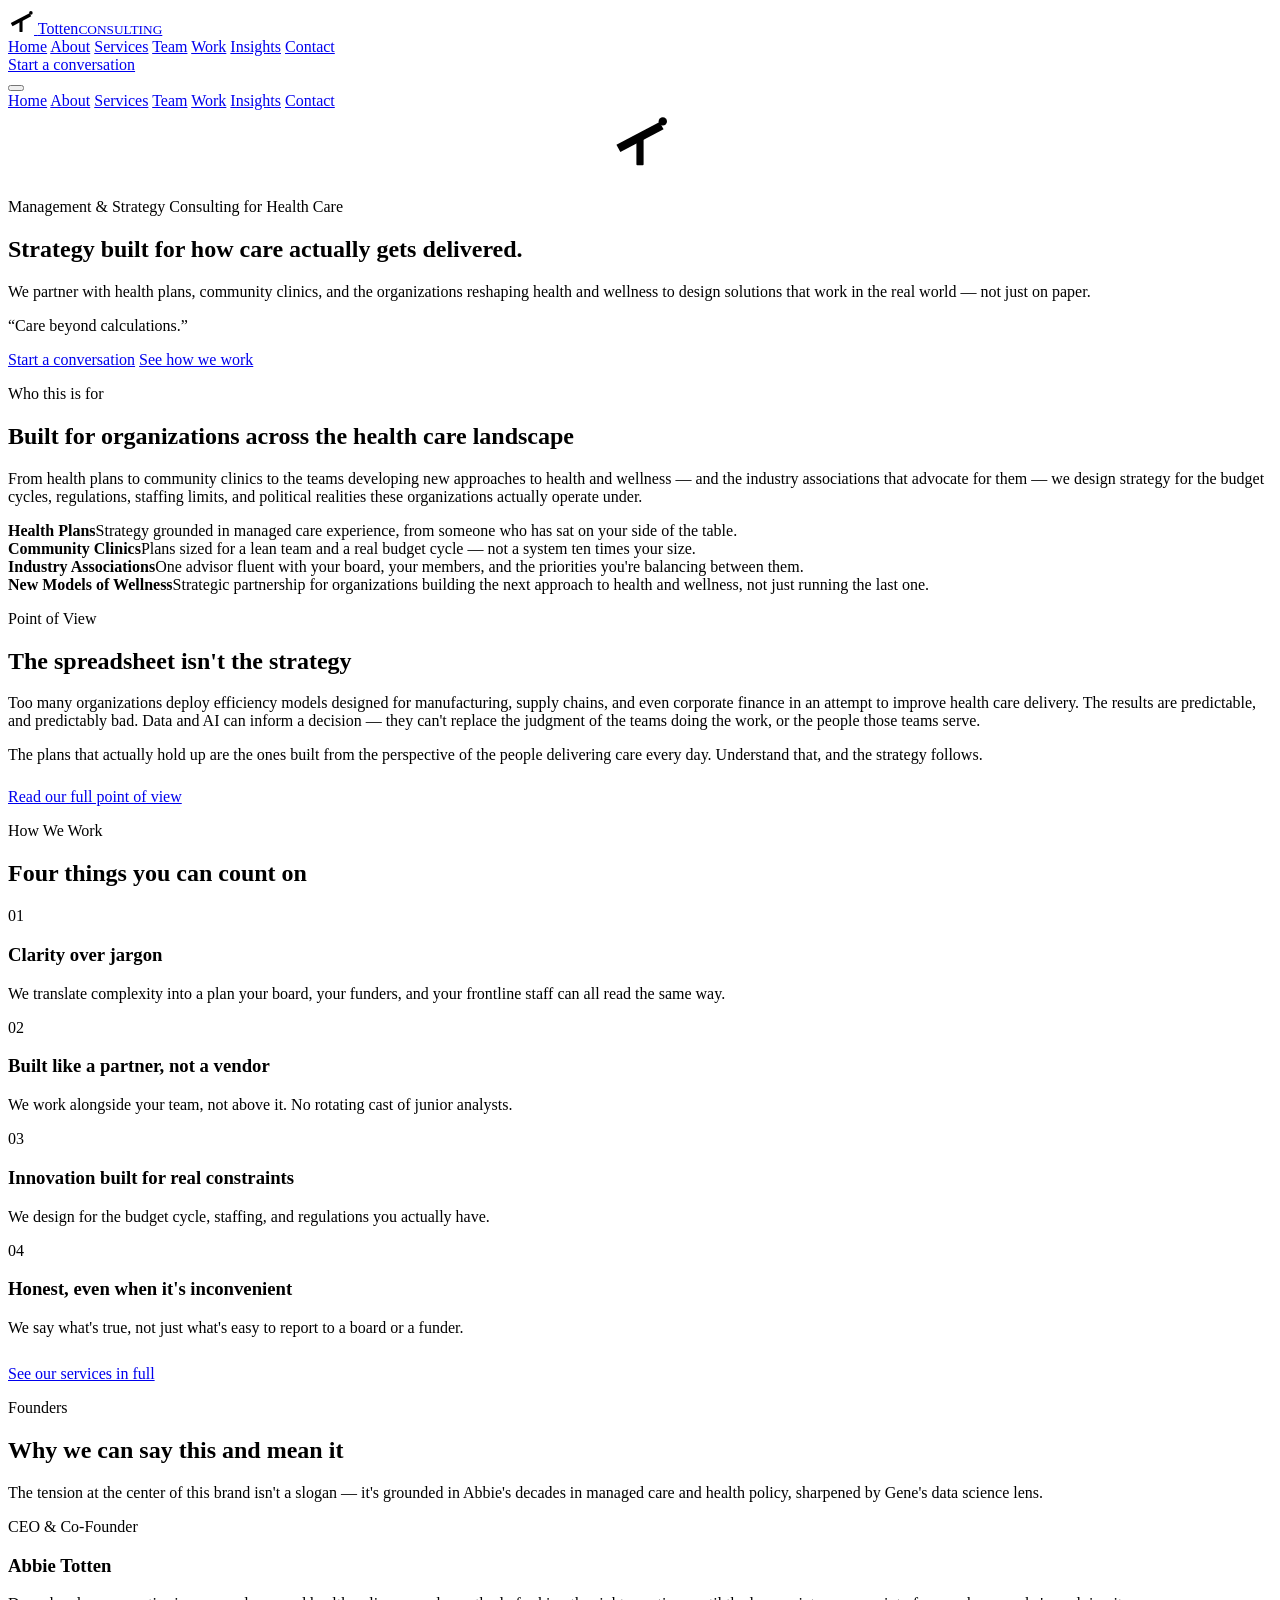
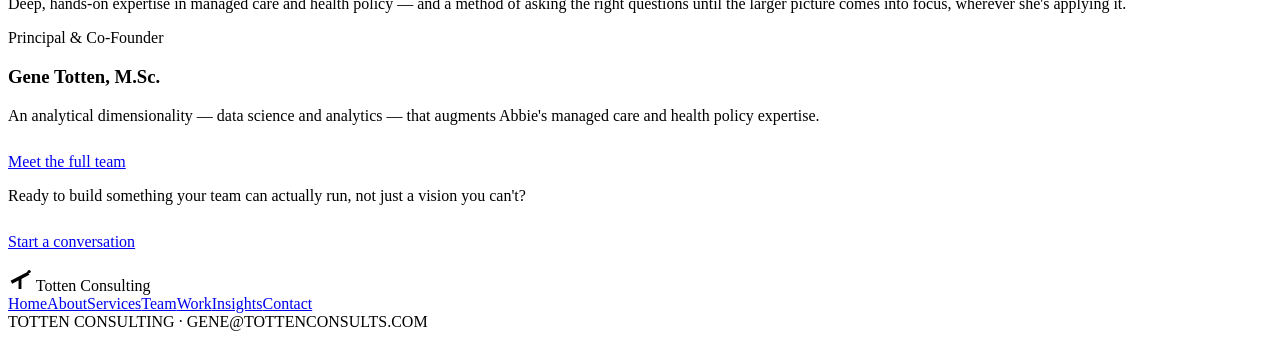
<file: index.html>
<!doctype html>
<html lang="en">
<head>
<meta charset="utf-8">
<meta name="viewport" content="width=device-width, initial-scale=1">
<title>Totten Consulting &mdash; Strategy Beyond the Spreadsheet</title>
<meta name="description" content="Management and strategy consulting for health plans, community clinics, and the organizations reshaping health and wellness.">
<link rel="preconnect" href="https://fonts.googleapis.com">
<link rel="preconnect" href="https://fonts.gstatic.com" crossorigin>
<link href="https://fonts.googleapis.com/css2?family=Newsreader:ital,opsz,wght@0,6..72,400;0,6..72,500;0,6..72,600;1,6..72,400;1,6..72,500&family=Public+Sans:wght@400;500;600;700&family=IBM+Plex+Mono:wght@400;500&display=swap" rel="stylesheet">
<link rel="stylesheet" href="assets/styles.css">
</head>
<body>

<div class="topbar">
  <div class="topbar-inner">
    <a class="brand-lockup" href="index.html">
      <svg class="mark" viewBox="0 0 100 100" style="width:26px;height:26px;">
      <polygon points="10.7,57.8 82.7,19.8 89.3,32.2 17.3,70.2" fill="var(--mark-stem)"/>
      <rect x="44" y="42" width="12" height="50" rx="1.5" fill="var(--mark-stem)"/>
      <circle cx="88" cy="19" r="7" fill="var(--mark-dot)"/>
    </svg>
      <span class="wordmark">Totten<small>CONSULTING</small></span>
    </a>
    <nav class="primary-nav-desktop">
      <a href="index.html" aria-current="page">Home</a>
      <a href="about.html">About</a>
      <a href="services.html">Services</a>
      <a href="team.html">Team</a>
      <a href="work.html">Work</a>
      <a href="insights/index.html">Insights</a>
      <a href="contact.html">Contact</a>
    </nav>
    <div class="nav-cta">
      <a class="btn btn-primary" href="contact.html">Start a conversation</a>
    </div>
    <button class="nav-toggle" id="navToggle" type="button" aria-label="Toggle menu" aria-expanded="false">
      <span></span>
    </button>
  </div>
</div>

<nav class="mobile-nav" id="primaryNav">
  <a href="index.html" aria-current="page">Home</a>
      <a href="about.html">About</a>
      <a href="services.html">Services</a>
      <a href="team.html">Team</a>
      <a href="work.html">Work</a>
      <a href="insights/index.html">Insights</a>
      <a href="contact.html">Contact</a>
</nav>

<main>

  <section class="hero centered">
    <div class="wrap">
      <div class="frame" style="width:60px; margin:0 auto 1.5rem;">
        <span class="fc tl"></span><span class="fc bl"></span><span class="fc br"></span><span class="fc tr"></span>
        <span class="fbreak"></span>
        <svg class="mark hero-mark" viewBox="0 0 100 100" style="width:60px;height:60px;">
      <polygon points="10.7,57.8 82.7,19.8 89.3,32.2 17.3,70.2" fill="var(--mark-stem)"/>
      <rect x="44" y="42" width="12" height="50" rx="1.5" fill="var(--mark-stem)"/>
      <circle cx="88" cy="19" r="7" fill="var(--mark-dot)"/>
    </svg>
      </div>
      <p class="eyebrow">Management &amp; Strategy Consulting for Health Care</p>
      <h1>Strategy built for how care actually gets delivered.</h1>
      <p class="dek">We partner with health plans, community clinics, and the organizations reshaping health and wellness to design solutions that work in the real world &mdash; not just on paper.</p>
      <p class="motto">&ldquo;Care beyond calculations.&rdquo;</p>
      <div class="hero-actions">
        <a class="btn btn-primary" href="contact.html">Start a conversation</a>
        <a class="btn btn-secondary" href="work.html">See how we work</a>
      </div>
    </div>
  </section>

  <section class="block">
    <div class="wrap">
      <p class="eyebrow">Who this is for</p>
      <h2>Built for organizations across the health care landscape</h2>
      <p class="lede">
        From health plans to community clinics to the teams developing new approaches to health
        and wellness &mdash; and the industry associations that advocate for them &mdash; we design
        strategy for the budget cycles, regulations, staffing limits, and political realities
        these organizations actually operate under.
      </p>
      <div class="value-row">
        <div class="value-cell"><b>Health Plans</b>Strategy grounded in managed care experience, from someone who has sat on your side of the table.</div>
        <div class="value-cell"><b>Community Clinics</b>Plans sized for a lean team and a real budget cycle &mdash; not a system ten times your size.</div>
        <div class="value-cell"><b>Industry Associations</b>One advisor fluent with your board, your members, and the priorities you're balancing between them.</div>
        <div class="value-cell"><b>New Models of Wellness</b>Strategic partnership for organizations building the next approach to health and wellness, not just running the last one.</div>
      </div>
    </div>
  </section>

  <section class="block">
    <div class="wrap">
      <p class="eyebrow">Point of View</p>
      <h2>The spreadsheet isn't the strategy</h2>
      <p class="lede">
        Too many organizations deploy efficiency models designed for manufacturing, supply chains,
        and even corporate finance in an attempt to improve health care delivery. The results are
        predictable, and predictably bad. Data and AI can inform a decision &mdash; they can't
        replace the judgment of the teams doing the work, or the people those teams serve.
      </p>
      <div class="pov">
        <p>
          The plans that actually hold up are the ones built from the perspective of the people
          delivering care every day. Understand that, and the strategy follows.
        </p>
      </div>
      <p style="margin-top:1.5rem;"><a class="btn btn-secondary" href="about.html#point-of-view">Read our full point of view</a></p>
    </div>
  </section>

  <section class="block">
    <div class="wrap">
      <p class="eyebrow">How We Work</p>
      <h2>Four things you can count on</h2>
      <div class="pillars">
        <div class="pillar">
          <div class="num">01</div>
          <h3>Clarity over jargon</h3>
          <p>We translate complexity into a plan your board, your funders, and your frontline staff can all read the same way.</p>
        </div>
        <div class="pillar">
          <div class="num">02</div>
          <h3>Built like a partner, not a vendor</h3>
          <p>We work alongside your team, not above it. No rotating cast of junior analysts.</p>
        </div>
        <div class="pillar">
          <div class="num">03</div>
          <h3>Innovation built for real constraints</h3>
          <p>We design for the budget cycle, staffing, and regulations you actually have.</p>
        </div>
        <div class="pillar">
          <div class="num">04</div>
          <h3>Honest, even when it's inconvenient</h3>
          <p>We say what's true, not just what's easy to report to a board or a funder.</p>
        </div>
      </div>
      <p style="margin-top:1.75rem;"><a class="btn btn-secondary" href="services.html">See our services in full</a></p>
    </div>
  </section>

  <section class="block">
    <div class="wrap">
      <p class="eyebrow">Founders</p>
      <h2>Why we can say this and mean it</h2>
      <p class="lede">The tension at the center of this brand isn't a slogan &mdash; it's grounded in Abbie's decades in managed care and health policy, sharpened by Gene's data science lens.</p>
      <div class="founders">
        <div class="founder-card">
          <div class="fn-role">CEO &amp; Co-Founder</div>
          <h3>Abbie Totten</h3>
          <p>Deep, hands-on expertise in managed care and health policy &mdash; and a method of asking the right questions until the larger picture comes into focus, wherever she's applying it.</p>
        </div>
        <div class="founder-card">
          <div class="fn-role">Principal &amp; Co-Founder</div>
          <h3>Gene Totten, M.Sc.</h3>
          <p>An analytical dimensionality &mdash; data science and analytics &mdash; that augments Abbie's managed care and health policy expertise.</p>
        </div>
      </div>
      <p style="margin-top:1.75rem;"><a class="btn btn-secondary" href="team.html">Meet the full team</a></p>
    </div>
  </section>

  <section class="block tight">
    <div class="wrap">
      <div class="positioning">
        <p>Ready to build something your team can actually run, not just a vision you can't?</p>
      </div>
      <p style="margin-top:1.75rem;"><a class="btn btn-primary" href="contact.html">Start a conversation</a></p>
    </div>
  </section>

</main>

<footer class="site-footer">
  <div class="footer-inner">
    <div class="footer-brand">
      <svg class="mark" viewBox="0 0 100 100" style="width:24px;height:24px;">
      <polygon points="10.7,57.8 82.7,19.8 89.3,32.2 17.3,70.2" fill="var(--mark-stem)"/>
      <rect x="44" y="42" width="12" height="50" rx="1.5" fill="var(--mark-stem)"/>
      <circle cx="88" cy="19" r="7" fill="var(--mark-dot)"/>
    </svg>
      <span class="wordmark">Totten Consulting</span>
    </div>
    <nav class="footer-nav">
      <a href="index.html">Home</a><a href="about.html">About</a><a href="services.html">Services</a><a href="team.html">Team</a><a href="work.html">Work</a><a href="insights/index.html">Insights</a><a href="contact.html">Contact</a>
    </nav>
  </div>
  <div class="footer-fine">TOTTEN CONSULTING &middot; GENE@TOTTENCONSULTS.COM</div>
</footer>

<script src="assets/script.js"></script>
</body>
</html>
</file>
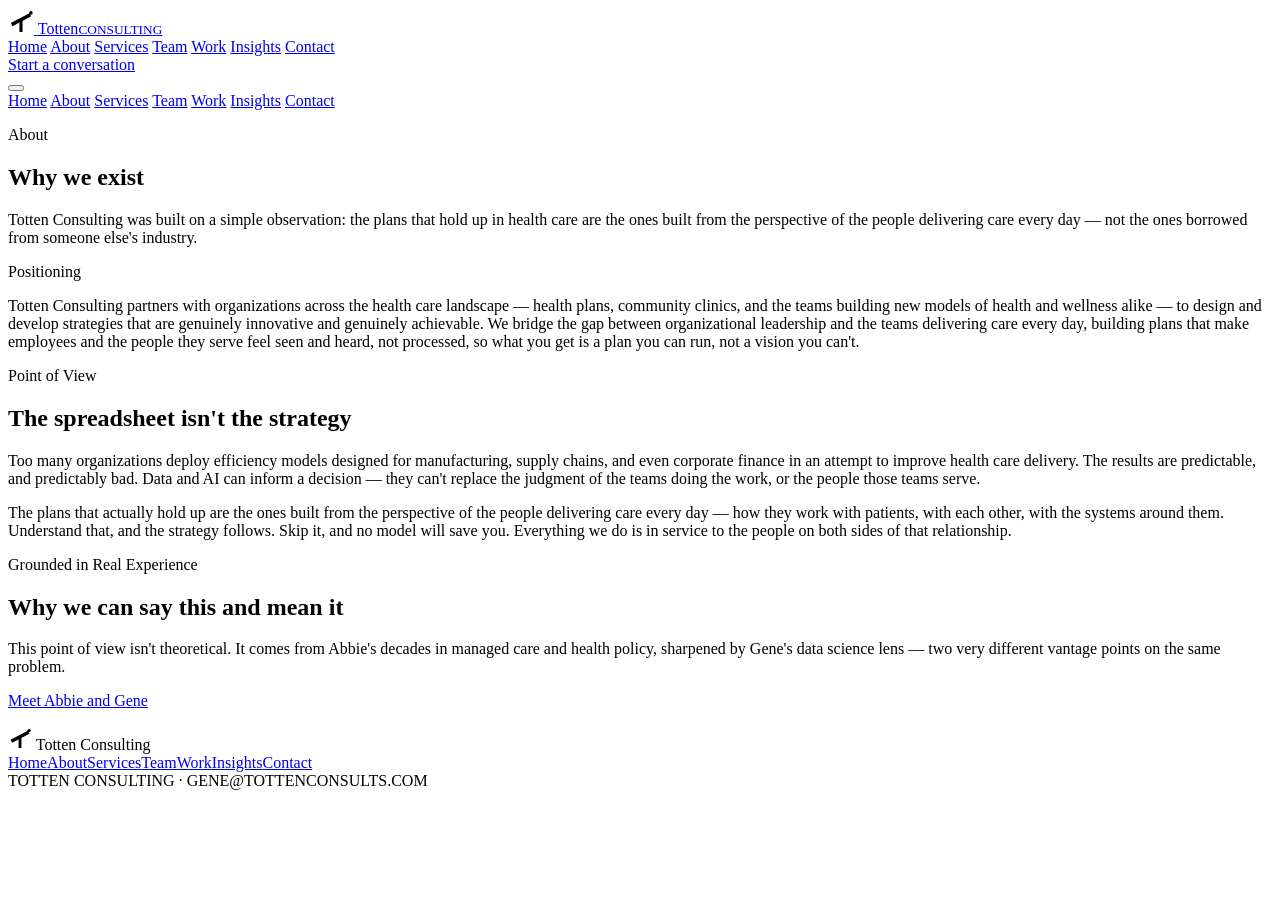
<file: about.html>
<!doctype html>
<html lang="en">
<head>
<meta charset="utf-8">
<meta name="viewport" content="width=device-width, initial-scale=1">
<title>About &mdash; Totten Consulting</title>
<meta name="description" content="Our positioning, point of view, and the experience behind it.">
<link rel="preconnect" href="https://fonts.googleapis.com">
<link rel="preconnect" href="https://fonts.gstatic.com" crossorigin>
<link href="https://fonts.googleapis.com/css2?family=Newsreader:ital,opsz,wght@0,6..72,400;0,6..72,500;0,6..72,600;1,6..72,400;1,6..72,500&family=Public+Sans:wght@400;500;600;700&family=IBM+Plex+Mono:wght@400;500&display=swap" rel="stylesheet">
<link rel="stylesheet" href="assets/styles.css">
</head>
<body>

<div class="topbar">
  <div class="topbar-inner">
    <a class="brand-lockup" href="index.html">
      <svg class="mark" viewBox="0 0 100 100" style="width:26px;height:26px;">
      <polygon points="10.7,57.8 82.7,19.8 89.3,32.2 17.3,70.2" fill="var(--mark-stem)"/>
      <rect x="44" y="42" width="12" height="50" rx="1.5" fill="var(--mark-stem)"/>
      <circle cx="88" cy="19" r="7" fill="var(--mark-dot)"/>
    </svg>
      <span class="wordmark">Totten<small>CONSULTING</small></span>
    </a>
    <nav class="primary-nav-desktop">
      <a href="index.html">Home</a>
      <a href="about.html" aria-current="page">About</a>
      <a href="services.html">Services</a>
      <a href="team.html">Team</a>
      <a href="work.html">Work</a>
      <a href="insights/index.html">Insights</a>
      <a href="contact.html">Contact</a>
    </nav>
    <div class="nav-cta">
      <a class="btn btn-primary" href="contact.html">Start a conversation</a>
    </div>
    <button class="nav-toggle" id="navToggle" type="button" aria-label="Toggle menu" aria-expanded="false">
      <span></span>
    </button>
  </div>
</div>

<nav class="mobile-nav" id="primaryNav">
  <a href="index.html">Home</a>
      <a href="about.html" aria-current="page">About</a>
      <a href="services.html">Services</a>
      <a href="team.html">Team</a>
      <a href="work.html">Work</a>
      <a href="insights/index.html">Insights</a>
      <a href="contact.html">Contact</a>
</nav>

<main>

  <section class="hero">
    <div class="wrap-narrow">
      <p class="eyebrow">About</p>
      <h1>Why we exist</h1>
      <p class="dek">Totten Consulting was built on a simple observation: the plans that hold up in health care are the ones built from the perspective of the people delivering care every day &mdash; not the ones borrowed from someone else's industry.</p>
    </div>
  </section>

  <section class="block">
    <div class="wrap-narrow">
      <p class="eyebrow">Positioning</p>
      <div class="positioning">
        <p>
          Totten Consulting partners with organizations across the health care landscape &mdash;
          health plans, community clinics, and the teams building new models of health and
          wellness alike &mdash; to design and develop strategies that are genuinely innovative and
          genuinely achievable. We bridge the gap between organizational leadership and the teams
          delivering care every day, building plans that make employees and the people they serve
          feel seen and heard, not processed, so what you get is a plan you can run, not a vision
          you can't.
        </p>
      </div>
    </div>
  </section>

  <section class="block" id="point-of-view">
    <div class="wrap-narrow">
      <p class="eyebrow">Point of View</p>
      <h2>The spreadsheet isn't the strategy</h2>
      <p class="lede">
        Too many organizations deploy efficiency models designed for manufacturing, supply chains,
        and even corporate finance in an attempt to improve health care delivery. The results are
        predictable, and predictably bad. Data and AI can inform a decision &mdash; they can't
        replace the judgment of the teams doing the work, or the people those teams serve.
      </p>
      <div class="pov">
        <p>
          The plans that actually hold up are the ones built from the perspective of the people
          delivering care every day &mdash; how they work with patients, with each other, with the
          systems around them. Understand that, and the strategy follows. Skip it, and no model
          will save you. Everything we do is in service to the people on both sides of that
          relationship.
        </p>
      </div>
    </div>
  </section>

  <section class="block">
    <div class="wrap-narrow">
      <p class="eyebrow">Grounded in Real Experience</p>
      <h2>Why we can say this and mean it</h2>
      <p class="lede">
        This point of view isn't theoretical. It comes from Abbie's decades in managed care and
        health policy, sharpened by Gene's data science lens &mdash; two very different vantage
        points on the same problem.
      </p>
      <p><a class="btn btn-secondary" href="team.html">Meet Abbie and Gene</a></p>
    </div>
  </section>

</main>

<footer class="site-footer">
  <div class="footer-inner">
    <div class="footer-brand">
      <svg class="mark" viewBox="0 0 100 100" style="width:24px;height:24px;">
      <polygon points="10.7,57.8 82.7,19.8 89.3,32.2 17.3,70.2" fill="var(--mark-stem)"/>
      <rect x="44" y="42" width="12" height="50" rx="1.5" fill="var(--mark-stem)"/>
      <circle cx="88" cy="19" r="7" fill="var(--mark-dot)"/>
    </svg>
      <span class="wordmark">Totten Consulting</span>
    </div>
    <nav class="footer-nav">
      <a href="index.html">Home</a><a href="about.html">About</a><a href="services.html">Services</a><a href="team.html">Team</a><a href="work.html">Work</a><a href="insights/index.html">Insights</a><a href="contact.html">Contact</a>
    </nav>
  </div>
  <div class="footer-fine">TOTTEN CONSULTING &middot; GENE@TOTTENCONSULTS.COM</div>
</footer>

<script src="assets/script.js"></script>
</body>
</html>
</file>
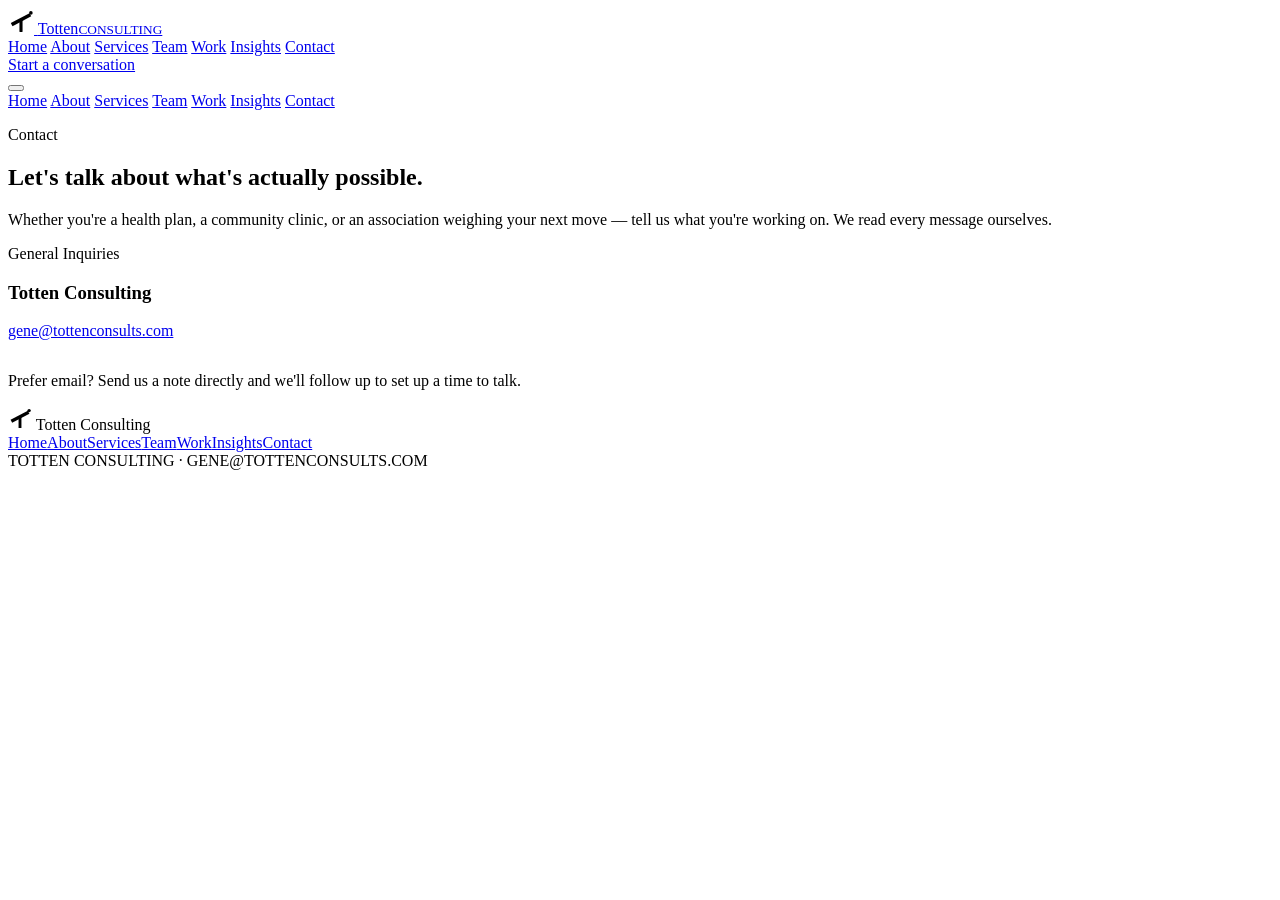
<file: contact.html>
<!doctype html>
<html lang="en">
<head>
<meta charset="utf-8">
<meta name="viewport" content="width=device-width, initial-scale=1">
<title>Contact &mdash; Totten Consulting</title>
<meta name="description" content="Get in touch with Totten Consulting.">
<link rel="preconnect" href="https://fonts.googleapis.com">
<link rel="preconnect" href="https://fonts.gstatic.com" crossorigin>
<link href="https://fonts.googleapis.com/css2?family=Newsreader:ital,opsz,wght@0,6..72,400;0,6..72,500;0,6..72,600;1,6..72,400;1,6..72,500&family=Public+Sans:wght@400;500;600;700&family=IBM+Plex+Mono:wght@400;500&display=swap" rel="stylesheet">
<link rel="stylesheet" href="assets/styles.css">
</head>
<body>

<div class="topbar">
  <div class="topbar-inner">
    <a class="brand-lockup" href="index.html">
      <svg class="mark" viewBox="0 0 100 100" style="width:26px;height:26px;">
      <polygon points="10.7,57.8 82.7,19.8 89.3,32.2 17.3,70.2" fill="var(--mark-stem)"/>
      <rect x="44" y="42" width="12" height="50" rx="1.5" fill="var(--mark-stem)"/>
      <circle cx="88" cy="19" r="7" fill="var(--mark-dot)"/>
    </svg>
      <span class="wordmark">Totten<small>CONSULTING</small></span>
    </a>
    <nav class="primary-nav-desktop">
      <a href="index.html">Home</a>
      <a href="about.html">About</a>
      <a href="services.html">Services</a>
      <a href="team.html">Team</a>
      <a href="work.html">Work</a>
      <a href="insights/index.html">Insights</a>
      <a href="contact.html" aria-current="page">Contact</a>
    </nav>
    <div class="nav-cta">
      <a class="btn btn-primary" href="contact.html">Start a conversation</a>
    </div>
    <button class="nav-toggle" id="navToggle" type="button" aria-label="Toggle menu" aria-expanded="false">
      <span></span>
    </button>
  </div>
</div>

<nav class="mobile-nav" id="primaryNav">
  <a href="index.html">Home</a>
      <a href="about.html">About</a>
      <a href="services.html">Services</a>
      <a href="team.html">Team</a>
      <a href="work.html">Work</a>
      <a href="insights/index.html">Insights</a>
      <a href="contact.html" aria-current="page">Contact</a>
</nav>

<main>

  <section class="hero">
    <div class="wrap-narrow">
      <p class="eyebrow">Contact</p>
      <h1>Let's talk about what's actually possible.</h1>
      <p class="dek">Whether you're a health plan, a community clinic, or an association weighing your next move &mdash; tell us what you're working on. We read every message ourselves.</p>
    </div>
  </section>

  <section class="block">
    <div class="wrap-narrow">
      <div class="contact-grid">
        <div class="contact-card">
          <div class="fn-role">General Inquiries</div>
          <h3>Totten Consulting</h3>
          <a class="email" href="mailto:gene@tottenconsults.com">gene@tottenconsults.com</a>
        </div>
      </div>
      <p class="lede" style="margin-top:2rem;">Prefer email? Send us a note directly and we'll follow up to set up a time to talk.</p>
    </div>
  </section>

</main>

<footer class="site-footer">
  <div class="footer-inner">
    <div class="footer-brand">
      <svg class="mark" viewBox="0 0 100 100" style="width:24px;height:24px;">
      <polygon points="10.7,57.8 82.7,19.8 89.3,32.2 17.3,70.2" fill="var(--mark-stem)"/>
      <rect x="44" y="42" width="12" height="50" rx="1.5" fill="var(--mark-stem)"/>
      <circle cx="88" cy="19" r="7" fill="var(--mark-dot)"/>
    </svg>
      <span class="wordmark">Totten Consulting</span>
    </div>
    <nav class="footer-nav">
      <a href="index.html">Home</a><a href="about.html">About</a><a href="services.html">Services</a><a href="team.html">Team</a><a href="work.html">Work</a><a href="insights/index.html">Insights</a><a href="contact.html">Contact</a>
    </nav>
  </div>
  <div class="footer-fine">TOTTEN CONSULTING &middot; GENE@TOTTENCONSULTS.COM</div>
</footer>

<script src="assets/script.js"></script>
</body>
</html>
</file>
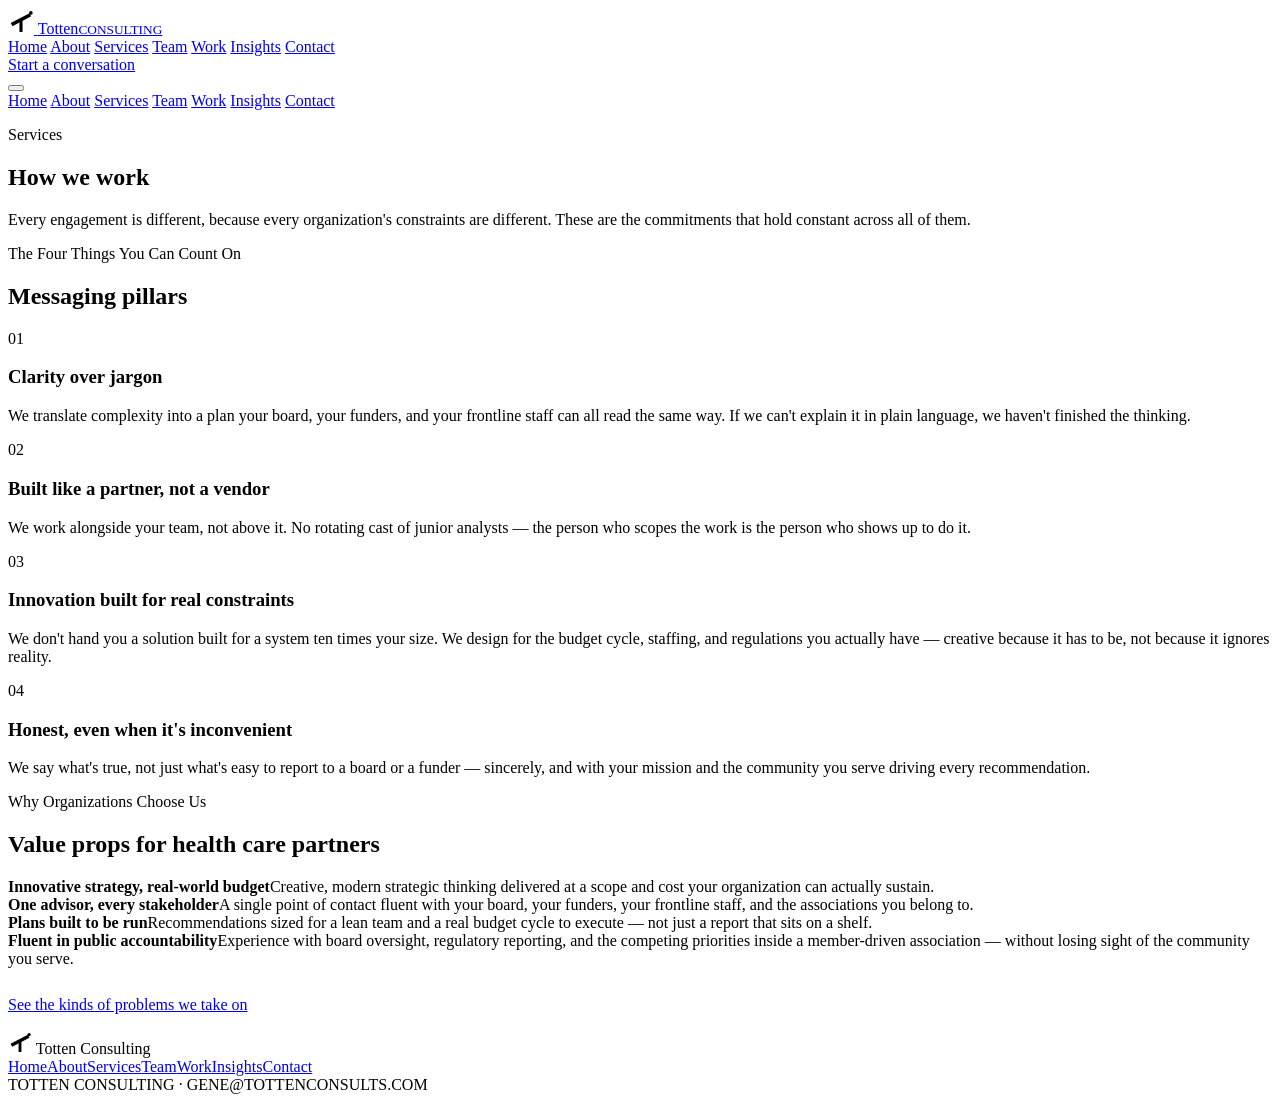
<file: services.html>
<!doctype html>
<html lang="en">
<head>
<meta charset="utf-8">
<meta name="viewport" content="width=device-width, initial-scale=1">
<title>Services &mdash; Totten Consulting</title>
<meta name="description" content="What you can count on from Totten Consulting, and why organizations choose us.">
<link rel="preconnect" href="https://fonts.googleapis.com">
<link rel="preconnect" href="https://fonts.gstatic.com" crossorigin>
<link href="https://fonts.googleapis.com/css2?family=Newsreader:ital,opsz,wght@0,6..72,400;0,6..72,500;0,6..72,600;1,6..72,400;1,6..72,500&family=Public+Sans:wght@400;500;600;700&family=IBM+Plex+Mono:wght@400;500&display=swap" rel="stylesheet">
<link rel="stylesheet" href="assets/styles.css">
</head>
<body>

<div class="topbar">
  <div class="topbar-inner">
    <a class="brand-lockup" href="index.html">
      <svg class="mark" viewBox="0 0 100 100" style="width:26px;height:26px;">
      <polygon points="10.7,57.8 82.7,19.8 89.3,32.2 17.3,70.2" fill="var(--mark-stem)"/>
      <rect x="44" y="42" width="12" height="50" rx="1.5" fill="var(--mark-stem)"/>
      <circle cx="88" cy="19" r="7" fill="var(--mark-dot)"/>
    </svg>
      <span class="wordmark">Totten<small>CONSULTING</small></span>
    </a>
    <nav class="primary-nav-desktop">
      <a href="index.html">Home</a>
      <a href="about.html">About</a>
      <a href="services.html" aria-current="page">Services</a>
      <a href="team.html">Team</a>
      <a href="work.html">Work</a>
      <a href="insights/index.html">Insights</a>
      <a href="contact.html">Contact</a>
    </nav>
    <div class="nav-cta">
      <a class="btn btn-primary" href="contact.html">Start a conversation</a>
    </div>
    <button class="nav-toggle" id="navToggle" type="button" aria-label="Toggle menu" aria-expanded="false">
      <span></span>
    </button>
  </div>
</div>

<nav class="mobile-nav" id="primaryNav">
  <a href="index.html">Home</a>
      <a href="about.html">About</a>
      <a href="services.html" aria-current="page">Services</a>
      <a href="team.html">Team</a>
      <a href="work.html">Work</a>
      <a href="insights/index.html">Insights</a>
      <a href="contact.html">Contact</a>
</nav>

<main>

  <section class="hero">
    <div class="wrap-narrow">
      <p class="eyebrow">Services</p>
      <h1>How we work</h1>
      <p class="dek">Every engagement is different, because every organization's constraints are different. These are the commitments that hold constant across all of them.</p>
    </div>
  </section>

  <section class="block">
    <div class="wrap">
      <p class="eyebrow">The Four Things You Can Count On</p>
      <h2>Messaging pillars</h2>
      <div class="pillars">
        <div class="pillar">
          <div class="num">01</div>
          <h3>Clarity over jargon</h3>
          <p>We translate complexity into a plan your board, your funders, and your frontline staff can all read the same way. If we can't explain it in plain language, we haven't finished the thinking.</p>
        </div>
        <div class="pillar">
          <div class="num">02</div>
          <h3>Built like a partner, not a vendor</h3>
          <p>We work alongside your team, not above it. No rotating cast of junior analysts &mdash; the person who scopes the work is the person who shows up to do it.</p>
        </div>
        <div class="pillar">
          <div class="num">03</div>
          <h3>Innovation built for real constraints</h3>
          <p>We don't hand you a solution built for a system ten times your size. We design for the budget cycle, staffing, and regulations you actually have &mdash; creative because it has to be, not because it ignores reality.</p>
        </div>
        <div class="pillar">
          <div class="num">04</div>
          <h3>Honest, even when it's inconvenient</h3>
          <p>We say what's true, not just what's easy to report to a board or a funder &mdash; sincerely, and with your mission and the community you serve driving every recommendation.</p>
        </div>
      </div>
    </div>
  </section>

  <section class="block">
    <div class="wrap">
      <p class="eyebrow">Why Organizations Choose Us</p>
      <h2>Value props for health care partners</h2>
      <div class="value-row">
        <div class="value-cell"><b>Innovative strategy, real-world budget</b>Creative, modern strategic thinking delivered at a scope and cost your organization can actually sustain.</div>
        <div class="value-cell"><b>One advisor, every stakeholder</b>A single point of contact fluent with your board, your funders, your frontline staff, and the associations you belong to.</div>
        <div class="value-cell"><b>Plans built to be run</b>Recommendations sized for a lean team and a real budget cycle to execute &mdash; not just a report that sits on a shelf.</div>
        <div class="value-cell"><b>Fluent in public accountability</b>Experience with board oversight, regulatory reporting, and the competing priorities inside a member-driven association &mdash; without losing sight of the community you serve.</div>
      </div>
      <p style="margin-top:1.75rem;"><a class="btn btn-secondary" href="work.html">See the kinds of problems we take on</a></p>
    </div>
  </section>

</main>

<footer class="site-footer">
  <div class="footer-inner">
    <div class="footer-brand">
      <svg class="mark" viewBox="0 0 100 100" style="width:24px;height:24px;">
      <polygon points="10.7,57.8 82.7,19.8 89.3,32.2 17.3,70.2" fill="var(--mark-stem)"/>
      <rect x="44" y="42" width="12" height="50" rx="1.5" fill="var(--mark-stem)"/>
      <circle cx="88" cy="19" r="7" fill="var(--mark-dot)"/>
    </svg>
      <span class="wordmark">Totten Consulting</span>
    </div>
    <nav class="footer-nav">
      <a href="index.html">Home</a><a href="about.html">About</a><a href="services.html">Services</a><a href="team.html">Team</a><a href="work.html">Work</a><a href="insights/index.html">Insights</a><a href="contact.html">Contact</a>
    </nav>
  </div>
  <div class="footer-fine">TOTTEN CONSULTING &middot; GENE@TOTTENCONSULTS.COM</div>
</footer>

<script src="assets/script.js"></script>
</body>
</html>
</file>
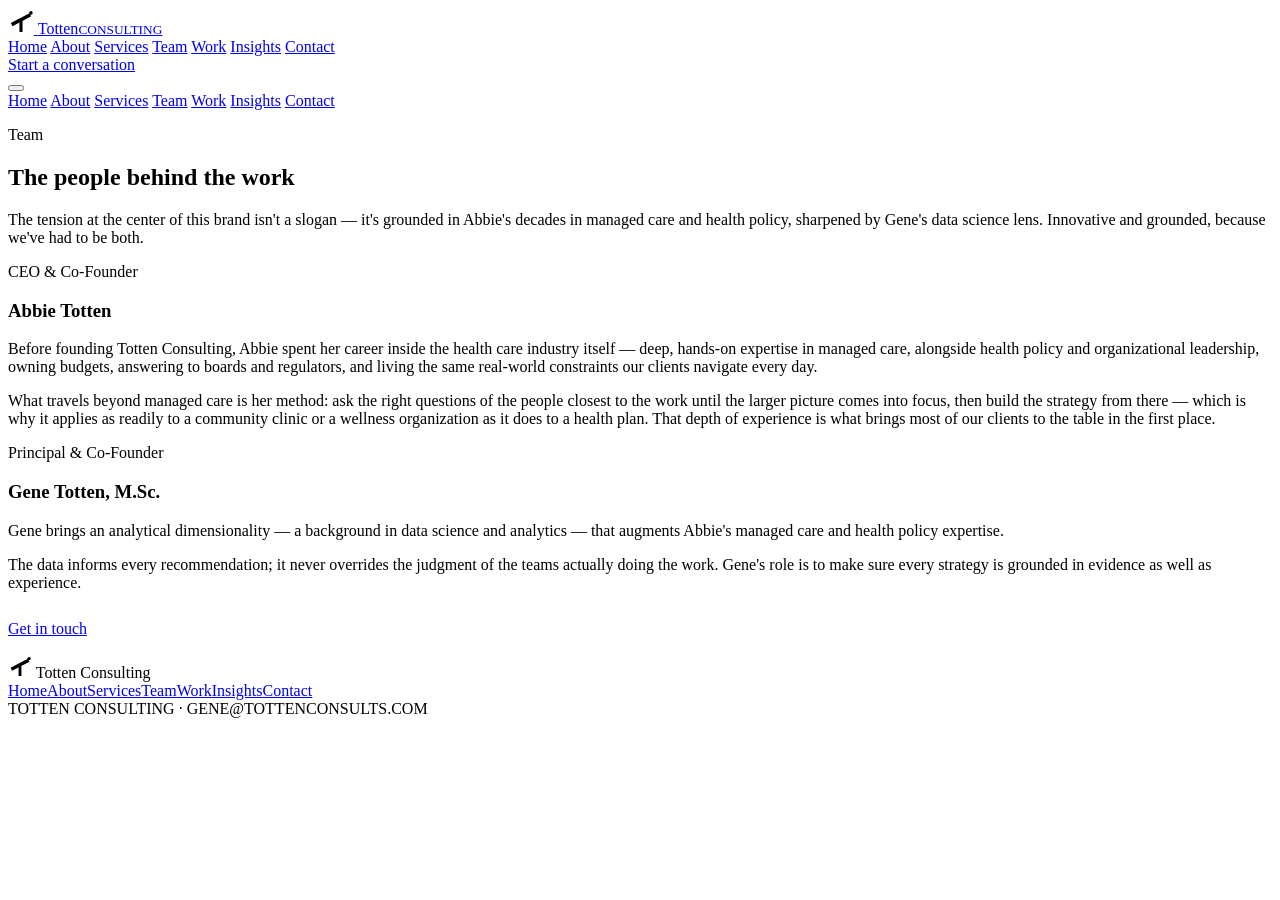
<file: team.html>
<!doctype html>
<html lang="en">
<head>
<meta charset="utf-8">
<meta name="viewport" content="width=device-width, initial-scale=1">
<title>Team &mdash; Totten Consulting</title>
<meta name="description" content="Meet Abbie and Gene Totten, co-founders of Totten Consulting.">
<link rel="preconnect" href="https://fonts.googleapis.com">
<link rel="preconnect" href="https://fonts.gstatic.com" crossorigin>
<link href="https://fonts.googleapis.com/css2?family=Newsreader:ital,opsz,wght@0,6..72,400;0,6..72,500;0,6..72,600;1,6..72,400;1,6..72,500&family=Public+Sans:wght@400;500;600;700&family=IBM+Plex+Mono:wght@400;500&display=swap" rel="stylesheet">
<link rel="stylesheet" href="assets/styles.css">
</head>
<body>

<div class="topbar">
  <div class="topbar-inner">
    <a class="brand-lockup" href="index.html">
      <svg class="mark" viewBox="0 0 100 100" style="width:26px;height:26px;">
      <polygon points="10.7,57.8 82.7,19.8 89.3,32.2 17.3,70.2" fill="var(--mark-stem)"/>
      <rect x="44" y="42" width="12" height="50" rx="1.5" fill="var(--mark-stem)"/>
      <circle cx="88" cy="19" r="7" fill="var(--mark-dot)"/>
    </svg>
      <span class="wordmark">Totten<small>CONSULTING</small></span>
    </a>
    <nav class="primary-nav-desktop">
      <a href="index.html">Home</a>
      <a href="about.html">About</a>
      <a href="services.html">Services</a>
      <a href="team.html" aria-current="page">Team</a>
      <a href="work.html">Work</a>
      <a href="insights/index.html">Insights</a>
      <a href="contact.html">Contact</a>
    </nav>
    <div class="nav-cta">
      <a class="btn btn-primary" href="contact.html">Start a conversation</a>
    </div>
    <button class="nav-toggle" id="navToggle" type="button" aria-label="Toggle menu" aria-expanded="false">
      <span></span>
    </button>
  </div>
</div>

<nav class="mobile-nav" id="primaryNav">
  <a href="index.html">Home</a>
      <a href="about.html">About</a>
      <a href="services.html">Services</a>
      <a href="team.html" aria-current="page">Team</a>
      <a href="work.html">Work</a>
      <a href="insights/index.html">Insights</a>
      <a href="contact.html">Contact</a>
</nav>

<main>

  <section class="hero">
    <div class="wrap-narrow">
      <p class="eyebrow">Team</p>
      <h1>The people behind the work</h1>
      <p class="dek">The tension at the center of this brand isn't a slogan &mdash; it's grounded in Abbie's decades in managed care and health policy, sharpened by Gene's data science lens. Innovative and grounded, because we've had to be both.</p>
    </div>
  </section>

  <section class="block">
    <div class="wrap">
      <div class="founders">
        <div class="founder-card">
          <div class="fn-role">CEO &amp; Co-Founder</div>
          <h3>Abbie Totten</h3>
          <p>Before founding Totten Consulting, Abbie spent her career inside the health care industry itself &mdash; deep, hands-on expertise in managed care, alongside health policy and organizational leadership, owning budgets, answering to boards and regulators, and living the same real-world constraints our clients navigate every day.</p>
          <p>What travels beyond managed care is her method: ask the right questions of the people closest to the work until the larger picture comes into focus, then build the strategy from there &mdash; which is why it applies as readily to a community clinic or a wellness organization as it does to a health plan. That depth of experience is what brings most of our clients to the table in the first place.</p>
        </div>
        <div class="founder-card">
          <div class="fn-role">Principal &amp; Co-Founder</div>
          <h3>Gene Totten, M.Sc.</h3>
          <p>Gene brings an analytical dimensionality &mdash; a background in data science and analytics &mdash; that augments Abbie's managed care and health policy expertise.</p>
          <p>The data informs every recommendation; it never overrides the judgment of the teams actually doing the work. Gene's role is to make sure every strategy is grounded in evidence as well as experience.</p>
        </div>
      </div>
      <p style="margin-top:1.75rem;"><a class="btn btn-secondary" href="contact.html">Get in touch</a></p>
    </div>
  </section>

</main>

<footer class="site-footer">
  <div class="footer-inner">
    <div class="footer-brand">
      <svg class="mark" viewBox="0 0 100 100" style="width:24px;height:24px;">
      <polygon points="10.7,57.8 82.7,19.8 89.3,32.2 17.3,70.2" fill="var(--mark-stem)"/>
      <rect x="44" y="42" width="12" height="50" rx="1.5" fill="var(--mark-stem)"/>
      <circle cx="88" cy="19" r="7" fill="var(--mark-dot)"/>
    </svg>
      <span class="wordmark">Totten Consulting</span>
    </div>
    <nav class="footer-nav">
      <a href="index.html">Home</a><a href="about.html">About</a><a href="services.html">Services</a><a href="team.html">Team</a><a href="work.html">Work</a><a href="insights/index.html">Insights</a><a href="contact.html">Contact</a>
    </nav>
  </div>
  <div class="footer-fine">TOTTEN CONSULTING &middot; GENE@TOTTENCONSULTS.COM</div>
</footer>

<script src="assets/script.js"></script>
</body>
</html>
</file>
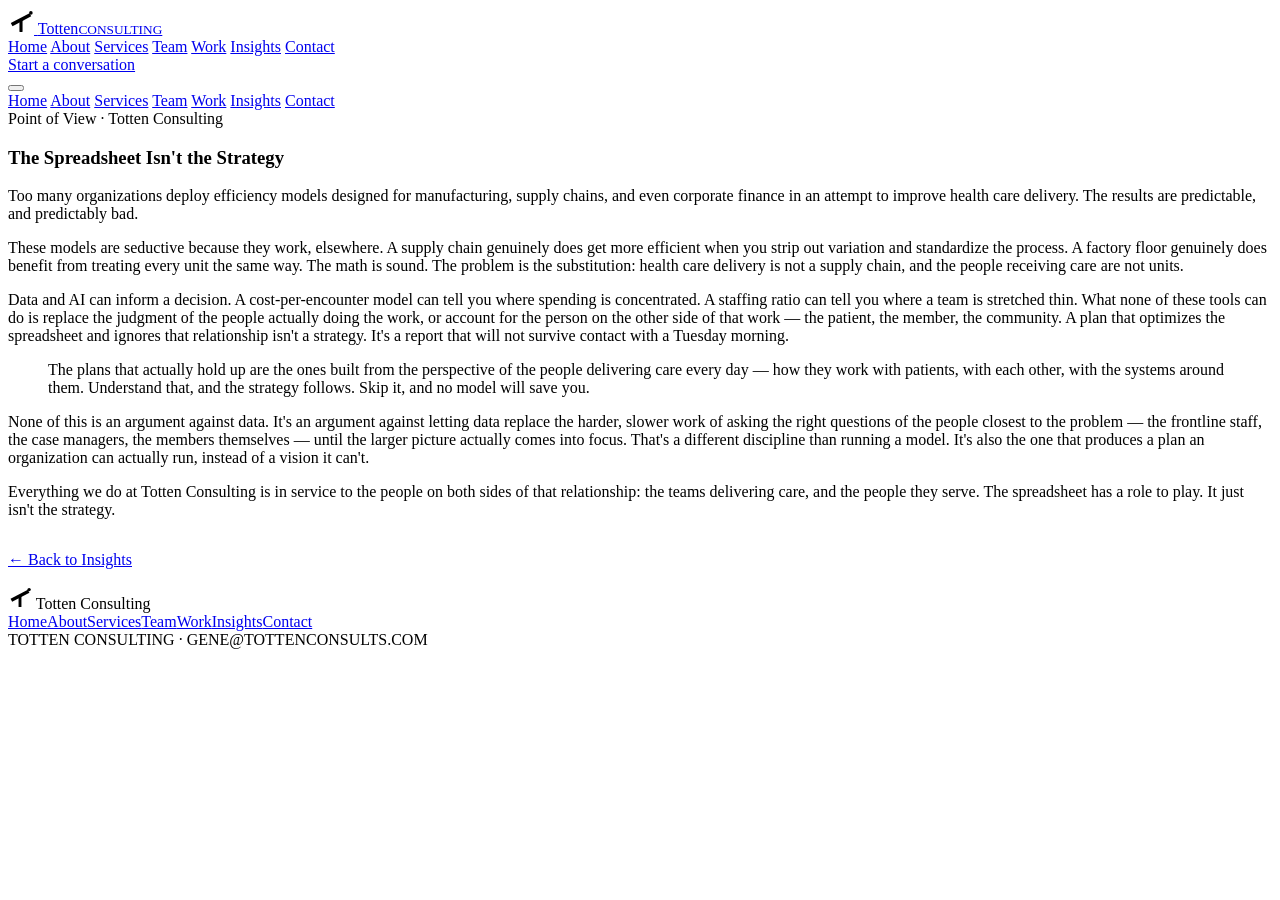
<file: the-spreadsheet-isnt-the-strategy.html>
<!doctype html>
<html lang="en">
<head>
<meta charset="utf-8">
<meta name="viewport" content="width=device-width, initial-scale=1">
<title>The Spreadsheet Isn't the Strategy &mdash; Totten Consulting</title>
<meta name="description" content="Why efficiency models borrowed from manufacturing and corporate finance keep failing health care delivery.">
<link rel="preconnect" href="https://fonts.googleapis.com">
<link rel="preconnect" href="https://fonts.gstatic.com" crossorigin>
<link href="https://fonts.googleapis.com/css2?family=Newsreader:ital,opsz,wght@0,6..72,400;0,6..72,500;0,6..72,600;1,6..72,400;1,6..72,500&family=Public+Sans:wght@400;500;600;700&family=IBM+Plex+Mono:wght@400;500&display=swap" rel="stylesheet">
<link rel="stylesheet" href="../assets/styles.css">
</head>
<body>

<div class="topbar">
  <div class="topbar-inner">
    <a class="brand-lockup" href="../index.html">
      <svg class="mark" viewBox="0 0 100 100" style="width:26px;height:26px;">
      <polygon points="10.7,57.8 82.7,19.8 89.3,32.2 17.3,70.2" fill="var(--mark-stem)"/>
      <rect x="44" y="42" width="12" height="50" rx="1.5" fill="var(--mark-stem)"/>
      <circle cx="88" cy="19" r="7" fill="var(--mark-dot)"/>
    </svg>
      <span class="wordmark">Totten<small>CONSULTING</small></span>
    </a>
    <nav class="primary-nav-desktop">
      <a href="../index.html">Home</a>
      <a href="../about.html">About</a>
      <a href="../services.html">Services</a>
      <a href="../team.html">Team</a>
      <a href="../work.html">Work</a>
      <a href="../insights/index.html" aria-current="page">Insights</a>
      <a href="../contact.html">Contact</a>
    </nav>
    <div class="nav-cta">
      <a class="btn btn-primary" href="../contact.html">Start a conversation</a>
    </div>
    <button class="nav-toggle" id="navToggle" type="button" aria-label="Toggle menu" aria-expanded="false">
      <span></span>
    </button>
  </div>
</div>

<nav class="mobile-nav" id="primaryNav">
  <a href="../index.html">Home</a>
      <a href="../about.html">About</a>
      <a href="../services.html">Services</a>
      <a href="../team.html">Team</a>
      <a href="../work.html">Work</a>
      <a href="../insights/index.html" aria-current="page">Insights</a>
      <a href="../contact.html">Contact</a>
</nav>

<main>

  <section class="block" style="border-top:none;">
    <div class="wrap-narrow">
      <article class="post">
        <div class="meta">Point of View &middot; Totten Consulting</div>
        <h1>The Spreadsheet Isn't the Strategy</h1>
        <p class="lead">
          Too many organizations deploy efficiency models designed for manufacturing, supply
          chains, and even corporate finance in an attempt to improve health care delivery. The
          results are predictable, and predictably bad.
        </p>
        <p>
          These models are seductive because they work, elsewhere. A supply chain genuinely does
          get more efficient when you strip out variation and standardize the process. A factory
          floor genuinely does benefit from treating every unit the same way. The math is sound.
          The problem is the substitution: health care delivery is not a supply chain, and the
          people receiving care are not units.
        </p>
        <p>
          Data and AI can inform a decision. A cost-per-encounter model can tell you where spending
          is concentrated. A staffing ratio can tell you where a team is stretched thin. What none
          of these tools can do is replace the judgment of the people actually doing the work, or
          account for the person on the other side of that work &mdash; the patient, the member,
          the community. A plan that optimizes the spreadsheet and ignores that relationship isn't
          a strategy. It's a report that will not survive contact with a Tuesday morning.
        </p>
        <blockquote>
          The plans that actually hold up are the ones built from the perspective of the people
          delivering care every day &mdash; how they work with patients, with each other, with the
          systems around them. Understand that, and the strategy follows. Skip it, and no model
          will save you.
        </blockquote>
        <p>
          None of this is an argument against data. It's an argument against letting data replace
          the harder, slower work of asking the right questions of the people closest to the
          problem &mdash; the frontline staff, the case managers, the members themselves &mdash;
          until the larger picture actually comes into focus. That's a different discipline than
          running a model. It's also the one that produces a plan an organization can actually run,
          instead of a vision it can't.
        </p>
        <p>
          Everything we do at Totten Consulting is in service to the people on both sides of that
          relationship: the teams delivering care, and the people they serve. The spreadsheet has
          a role to play. It just isn't the strategy.
        </p>
      </article>
      <p style="margin-top:2rem;"><a class="btn btn-secondary" href="index.html">&larr; Back to Insights</a></p>
    </div>
  </section>

</main>

<footer class="site-footer">
  <div class="footer-inner">
    <div class="footer-brand">
      <svg class="mark" viewBox="0 0 100 100" style="width:24px;height:24px;">
      <polygon points="10.7,57.8 82.7,19.8 89.3,32.2 17.3,70.2" fill="var(--mark-stem)"/>
      <rect x="44" y="42" width="12" height="50" rx="1.5" fill="var(--mark-stem)"/>
      <circle cx="88" cy="19" r="7" fill="var(--mark-dot)"/>
    </svg>
      <span class="wordmark">Totten Consulting</span>
    </div>
    <nav class="footer-nav">
      <a href="../index.html">Home</a><a href="../about.html">About</a><a href="../services.html">Services</a><a href="../team.html">Team</a><a href="../work.html">Work</a><a href="../insights/index.html">Insights</a><a href="../contact.html">Contact</a>
    </nav>
  </div>
  <div class="footer-fine">TOTTEN CONSULTING &middot; GENE@TOTTENCONSULTS.COM</div>
</footer>

<script src="../assets/script.js"></script>
</body>
</html>
</file>
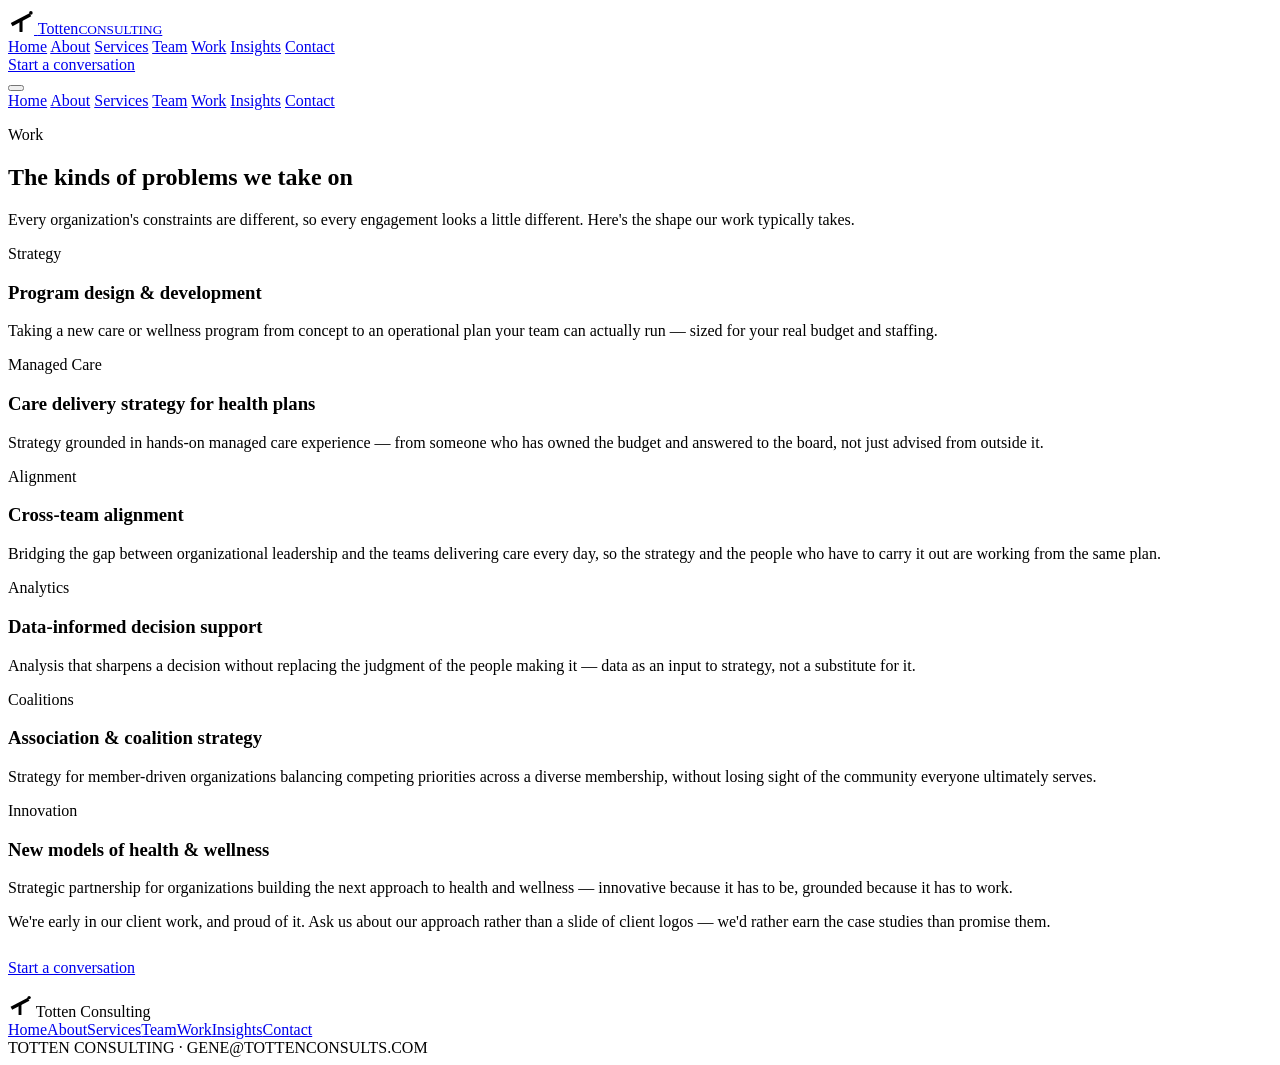
<file: work.html>
<!doctype html>
<html lang="en">
<head>
<meta charset="utf-8">
<meta name="viewport" content="width=device-width, initial-scale=1">
<title>Work &mdash; Totten Consulting</title>
<meta name="description" content="The kinds of engagements Totten Consulting takes on, from program design to managed care strategy.">
<link rel="preconnect" href="https://fonts.googleapis.com">
<link rel="preconnect" href="https://fonts.gstatic.com" crossorigin>
<link href="https://fonts.googleapis.com/css2?family=Newsreader:ital,opsz,wght@0,6..72,400;0,6..72,500;0,6..72,600;1,6..72,400;1,6..72,500&family=Public+Sans:wght@400;500;600;700&family=IBM+Plex+Mono:wght@400;500&display=swap" rel="stylesheet">
<link rel="stylesheet" href="assets/styles.css">
</head>
<body>

<div class="topbar">
  <div class="topbar-inner">
    <a class="brand-lockup" href="index.html">
      <svg class="mark" viewBox="0 0 100 100" style="width:26px;height:26px;">
      <polygon points="10.7,57.8 82.7,19.8 89.3,32.2 17.3,70.2" fill="var(--mark-stem)"/>
      <rect x="44" y="42" width="12" height="50" rx="1.5" fill="var(--mark-stem)"/>
      <circle cx="88" cy="19" r="7" fill="var(--mark-dot)"/>
    </svg>
      <span class="wordmark">Totten<small>CONSULTING</small></span>
    </a>
    <nav class="primary-nav-desktop">
      <a href="index.html">Home</a>
      <a href="about.html">About</a>
      <a href="services.html">Services</a>
      <a href="team.html">Team</a>
      <a href="work.html" aria-current="page">Work</a>
      <a href="insights/index.html">Insights</a>
      <a href="contact.html">Contact</a>
    </nav>
    <div class="nav-cta">
      <a class="btn btn-primary" href="contact.html">Start a conversation</a>
    </div>
    <button class="nav-toggle" id="navToggle" type="button" aria-label="Toggle menu" aria-expanded="false">
      <span></span>
    </button>
  </div>
</div>

<nav class="mobile-nav" id="primaryNav">
  <a href="index.html">Home</a>
      <a href="about.html">About</a>
      <a href="services.html">Services</a>
      <a href="team.html">Team</a>
      <a href="work.html" aria-current="page">Work</a>
      <a href="insights/index.html">Insights</a>
      <a href="contact.html">Contact</a>
</nav>

<main>

  <section class="hero">
    <div class="wrap-narrow">
      <p class="eyebrow">Work</p>
      <h1>The kinds of problems we take on</h1>
      <p class="dek">Every organization's constraints are different, so every engagement looks a little different. Here's the shape our work typically takes.</p>
    </div>
  </section>

  <section class="block">
    <div class="wrap">
      <div class="engagements">
        <div class="engagement-card">
          <span class="tag">Strategy</span>
          <h3>Program design &amp; development</h3>
          <p>Taking a new care or wellness program from concept to an operational plan your team can actually run &mdash; sized for your real budget and staffing.</p>
        </div>
        <div class="engagement-card">
          <span class="tag">Managed Care</span>
          <h3>Care delivery strategy for health plans</h3>
          <p>Strategy grounded in hands-on managed care experience &mdash; from someone who has owned the budget and answered to the board, not just advised from outside it.</p>
        </div>
        <div class="engagement-card">
          <span class="tag">Alignment</span>
          <h3>Cross-team alignment</h3>
          <p>Bridging the gap between organizational leadership and the teams delivering care every day, so the strategy and the people who have to carry it out are working from the same plan.</p>
        </div>
        <div class="engagement-card">
          <span class="tag">Analytics</span>
          <h3>Data-informed decision support</h3>
          <p>Analysis that sharpens a decision without replacing the judgment of the people making it &mdash; data as an input to strategy, not a substitute for it.</p>
        </div>
        <div class="engagement-card">
          <span class="tag">Coalitions</span>
          <h3>Association &amp; coalition strategy</h3>
          <p>Strategy for member-driven organizations balancing competing priorities across a diverse membership, without losing sight of the community everyone ultimately serves.</p>
        </div>
        <div class="engagement-card">
          <span class="tag">Innovation</span>
          <h3>New models of health &amp; wellness</h3>
          <p>Strategic partnership for organizations building the next approach to health and wellness &mdash; innovative because it has to be, grounded because it has to work.</p>
        </div>
      </div>
    </div>
  </section>

  <section class="block">
    <div class="wrap-narrow">
      <div class="positioning">
        <p>We're early in our client work, and proud of it. Ask us about our approach rather than a slide of client logos &mdash; we'd rather earn the case studies than promise them.</p>
      </div>
      <p style="margin-top:1.75rem;"><a class="btn btn-primary" href="contact.html">Start a conversation</a></p>
    </div>
  </section>

</main>

<footer class="site-footer">
  <div class="footer-inner">
    <div class="footer-brand">
      <svg class="mark" viewBox="0 0 100 100" style="width:24px;height:24px;">
      <polygon points="10.7,57.8 82.7,19.8 89.3,32.2 17.3,70.2" fill="var(--mark-stem)"/>
      <rect x="44" y="42" width="12" height="50" rx="1.5" fill="var(--mark-stem)"/>
      <circle cx="88" cy="19" r="7" fill="var(--mark-dot)"/>
    </svg>
      <span class="wordmark">Totten Consulting</span>
    </div>
    <nav class="footer-nav">
      <a href="index.html">Home</a><a href="about.html">About</a><a href="services.html">Services</a><a href="team.html">Team</a><a href="work.html">Work</a><a href="insights/index.html">Insights</a><a href="contact.html">Contact</a>
    </nav>
  </div>
  <div class="footer-fine">TOTTEN CONSULTING &middot; GENE@TOTTENCONSULTS.COM</div>
</footer>

<script src="assets/script.js"></script>
</body>
</html>
</file>
<file: assets/styles.css>

</file>
